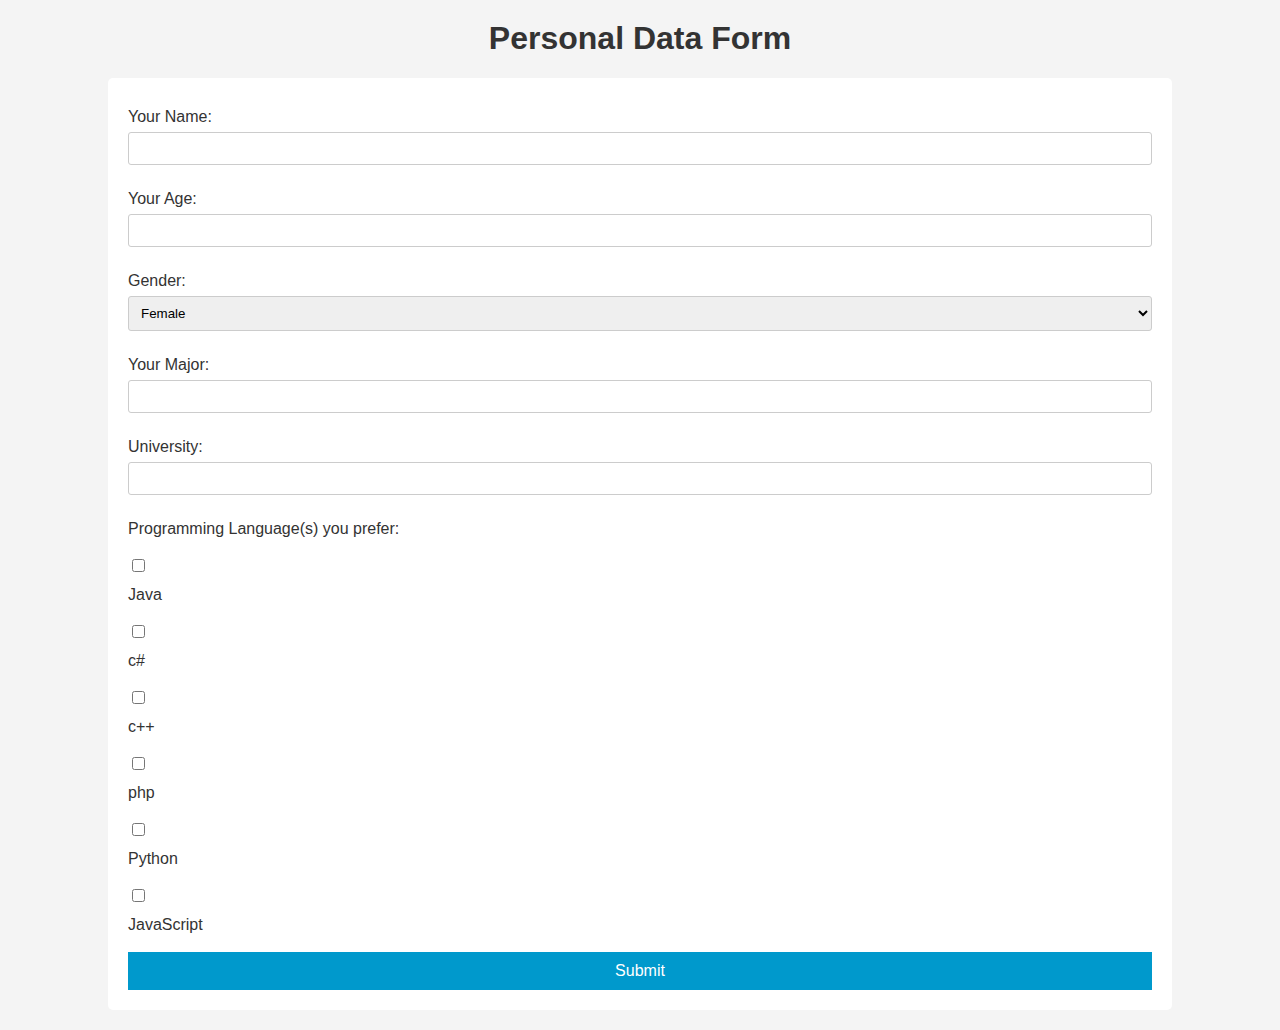
<file: task 1/index.html>
<!DOCTYPE html>
<html lang="en">

<head>
    <meta charset="UTF-8">
    <meta name="viewport" content="width=device-width, initial-scale=1.0">
    <title>Task 1</title>
    <link rel="stylesheet" href="main.css">
</head>
    <body>
        <h1>Personal Data Form</h1>
        <form action="welcome.html">
            <label for="name">Your Name:</label>
            <input type="text" id="name" name="name" required>
    
            <label for="age">Your Age:</label>
            <input type="number" id="age" name="age" min="1" required>
    
            <label for="gender">Gender:</label>
            <select id="gender" name="gender" required>
                <option value="female">Female</option>
                <option value="male">Male</option>
            </select>
    
            <label for="major">Your Major:</label>
            <input type="text" id="major" name="major" required>
    
            <label for="university">University:</label>
            <input type="text" id="university" name="university" required>
    
            <label class="language" for="language">Programming Language(s) you prefer:</label><br>
            <input type="checkbox" id="java" name="language" value="Java">
            <label for="java">Java</label><br>
            <input type="checkbox" id="c#" name="language" value="C#">
            <label for="c#">c#</label><br>
            <input type="checkbox" id="c++" name="language" value="C++">
            <label for="c++">c++</label><br>
            <input type="checkbox" id="Php" name="language" value="Php">
            <label for="Php">php</label><br>
            <input type="checkbox" id="python" name="language" value="Python">
            <label for="python">Python</label><br>
            <input type="checkbox" id="javascript" name="language" value="JavaScript">
            <label for="javascript">JavaScript</label><br>
    
            <input type="submit" id="submit">
        </form>
    
    <script src="main.js"></script>
</body>
</html>
</file>
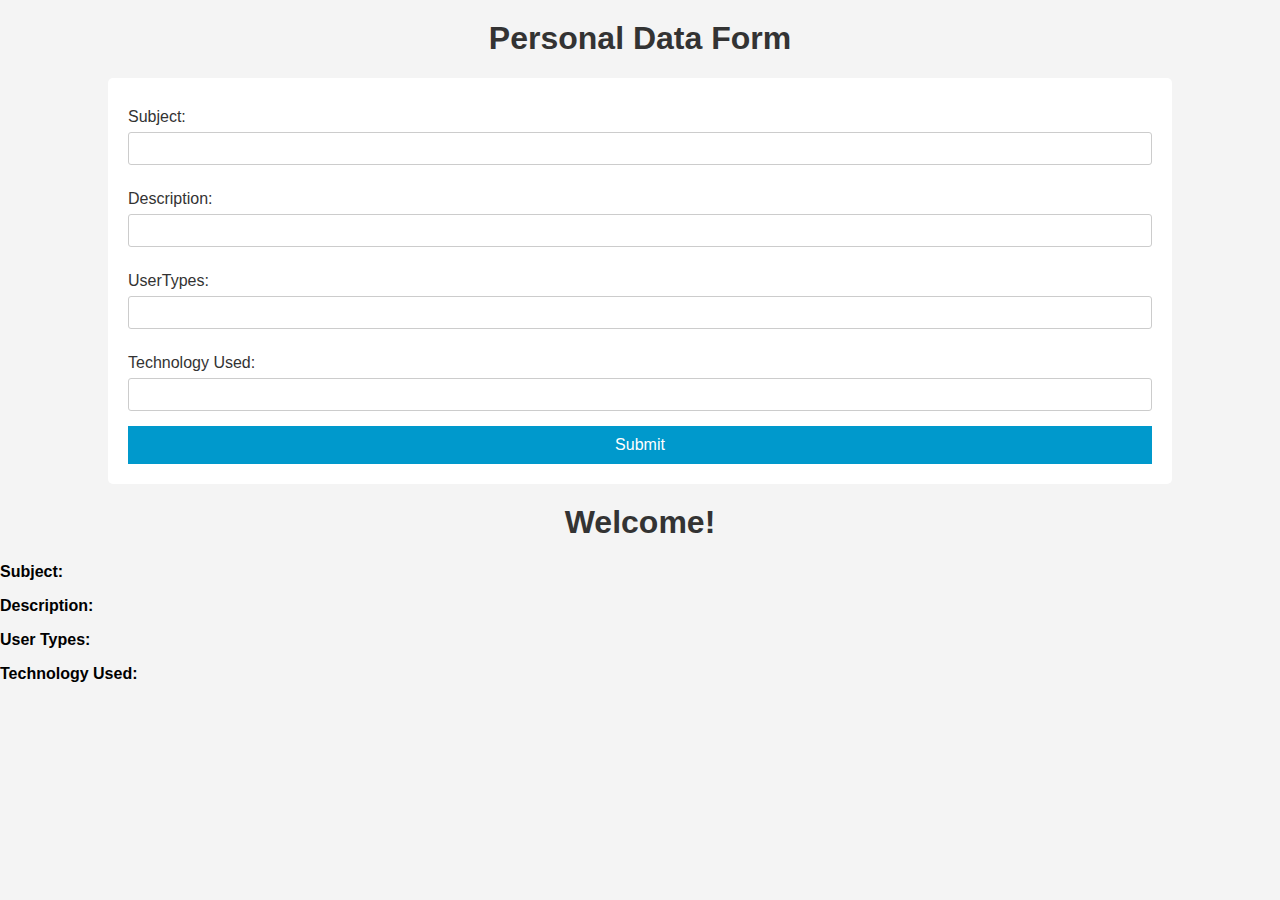
<file: task 2/index.html>
<!DOCTYPE html>
<html lang="en">

<head>
    <meta charset="UTF-8">
    <meta name="viewport" content="width=device-width, initial-scale=1.0">
    <title>Task 2</title>
    <link rel="stylesheet" href="main.css">
</head>

<body>
    <h1>Personal Data Form</h1>
    <form action="">
        <label for="Subject">Subject:</label>
        <input type="text" id="Subject" name="Subject" required>
    
        <label for="Description">Description:</label>
        <input type="text" id="Description" name="Description" min="1" required>
    
        <label for="UserTypes">UserTypes:</label>
        <input type="text" id="UserTypes" name="UserTypes" required>
    
        <label for="TechnologyUsed">Technology Used:</label>
        <input type="text" id="TechnologyUsed" name="TechnologyUsed" required>

        <input type="submit" id="submit">
    </form>


    <div class="card">
        <div class="card-content">
            <h1>Welcome!</h1>
            <p><strong>Subject:</strong> <span id="aSubject"></span></p>
            <p><strong>Description:</strong> <span id="aDescription"></span></p>
            <p><strong>User Types:</strong> <span id="aUserTypes"></span></p>
            <p><strong>Technology Used:</strong> <span id="aTechnologyUsed"></span></p>
        </div>
    </div>
    
    <script src="main.js"></script>
</body>
</html>
</file>
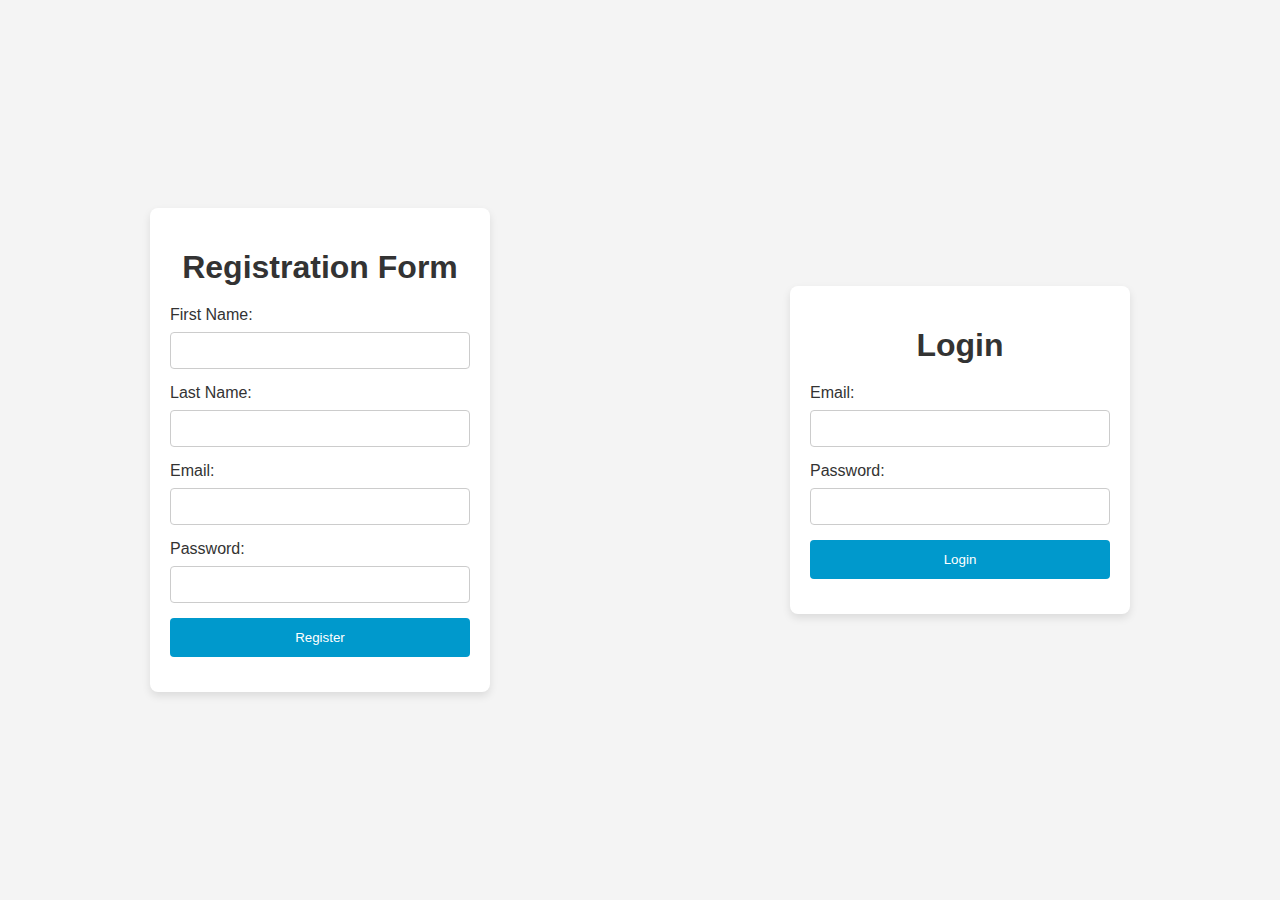
<file: task 3/index.html>
<!DOCTYPE html>
<html lang="en">

<head>
    <meta charset="UTF-8">
    <meta name="viewport" content="width=device-width, initial-scale=1.0">
    <title>Task 3</title>
    <link rel="stylesheet" href="main.css">
</head>

<body>
    <div class="container">
        <form action="">
            <h1>Registration Form</h1>
    
            <label for="firstName">First Name:</label>
            <input type="text" id="firstName" name="firstName" required>
    
            <label for="lastName">Last Name:</label>
            <input type="text" id="lastName" name="lastName" required>
    
            <label for="email">Email:</label>
            <input type="email" id="email" name="email" required>
    
            <label for="password">Password:</label>
            <input type="password" id="password" name="password" required>
    
            <input type="submit" id="Register" value="Register">
        </form>
    </div>
    
    <div class="container" >
        <form action="">
            <h1>Login</h1>

            <label for="email">Email:</label>
            <input type="email" id="aemail" name="email" required>
            <div class="wrong" id="wronge">Email isn't Registed</div>

            <label for="password">Password:</label>
            <input type="password" id="apassword" name="password" required>
            <div class="wrong" id="wrongp">wrong password</div>
            <input type="submit" id="Login" value="Login">
        </form>
    </div>
    

    <script src="main.js"></script>
</body>
</html>
</file>
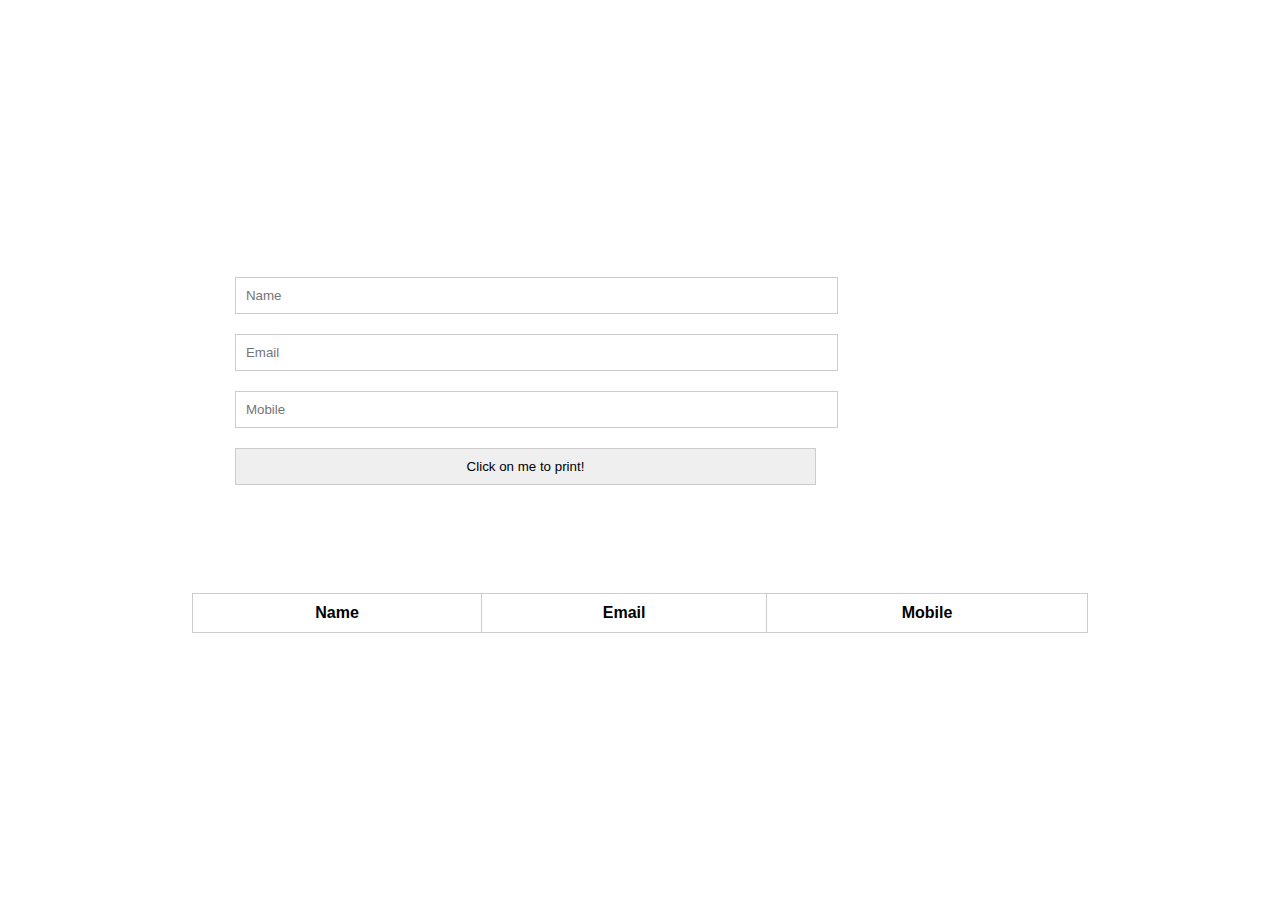
<file: task 4/index.html>
<!DOCTYPE html>
<html lang="en">

<head>
    <meta charset="UTF-8">
    <meta name="viewport" content="width=device-width, initial-scale=1.0">
    <title>Task 4</title>
    <link rel="stylesheet" href="main.css">
</head>

<body>
    <form id="myForm">
        <input type="text" id="name" placeholder="Name">
        <input type="email" id="email" placeholder="Email">
        <input type="text" id="mobile" placeholder="Mobile">
        <input type="submit" value="Click on me to print!" id="clickme">
    </form>
    
    <div><span id="showname"></span> <span id="showemail"></span> <span id="shownumber"></span></div>
    <table id="myTable">
        <tr>
            <th>Name</th>
            <th>Email</th>
            <th>Mobile</th>
        </tr>
    </table>
    
    <form>
    <script src="main.js"></script>
</body>
</html>
</file>
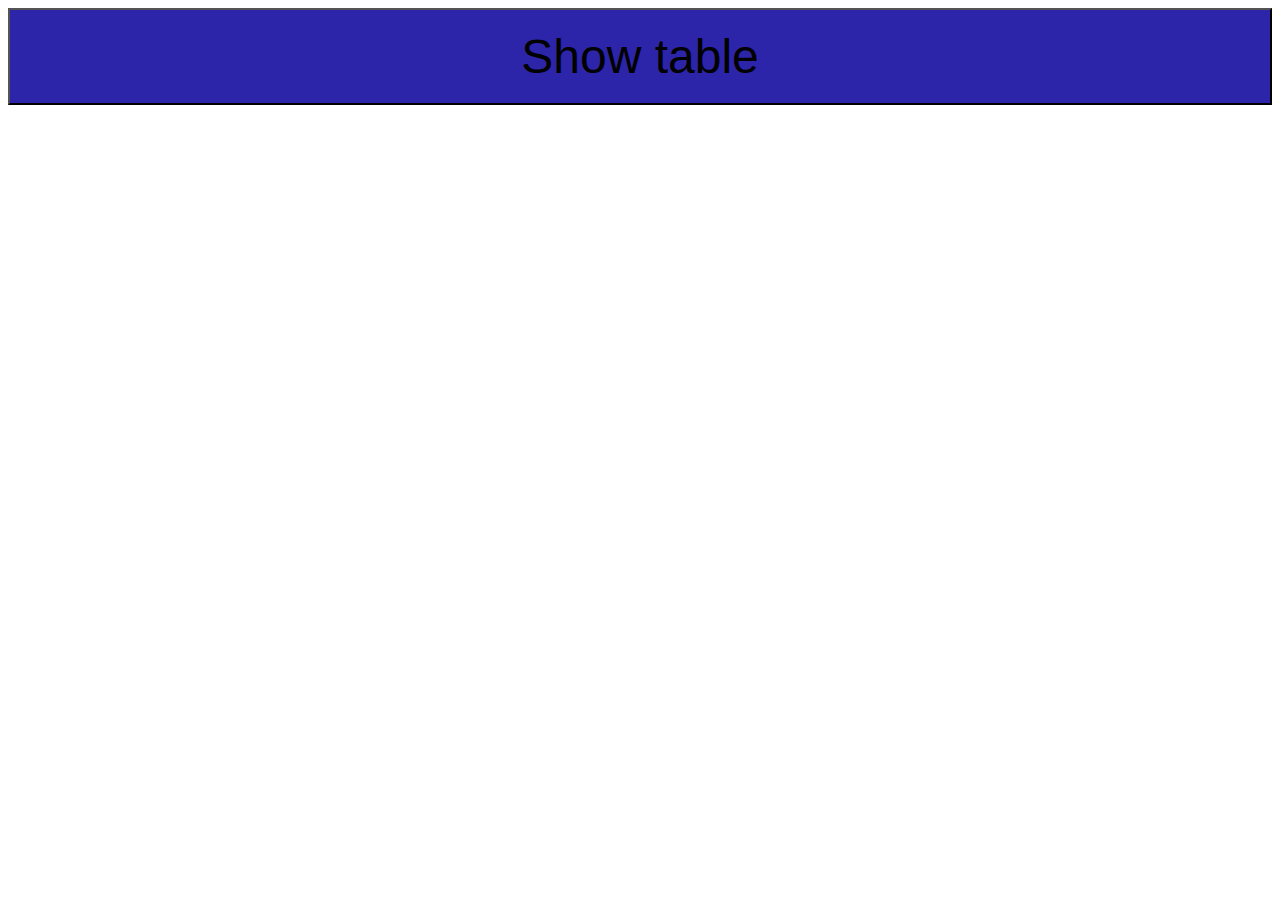
<file: task 5/index.html>
<!DOCTYPE html>
<html lang="en">

<head>
    <meta charset="UTF-8">
    <meta name="viewport" content="width=device-width, initial-scale=1.0">
    <title>Task 5</title>
    <link rel="stylesheet" href="main.css">
</head>

<body>
    <button class="show-table">Show table</button>
    
    <table>
        <tr>
            <th>Name</th>
            <th>Mobile</th>
            <th>email</th>
        </tr>
    </table>
    <script src="main.js"></script>
</body>
</html>
</file>
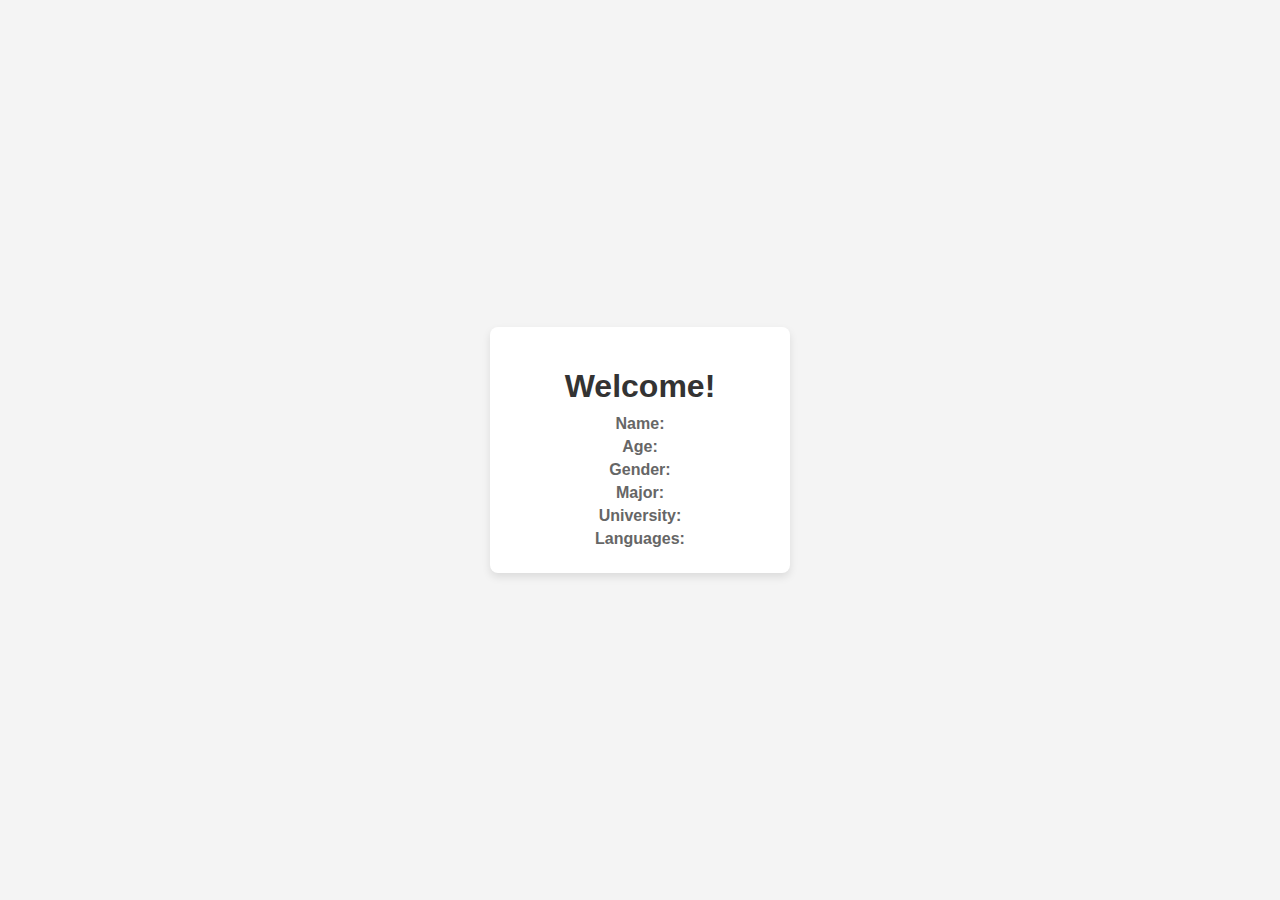
<file: task 1/welcome.html>
<!DOCTYPE html>
<html lang="en">
<head>
    <meta charset="UTF-8">
    <meta name="viewport" content="width=device-width, initial-scale=1.0">
    <title>card</title>
    <style>
        body {
            font-family: Arial, sans-serif;
            margin: 0;
            padding: 0;
            display: flex;
            justify-content: center;
            align-items: center;
            height: 100vh;
            background-color: #f4f4f4;
        }

        .card {
            background-color: #fff;
            box-shadow: 0 4px 8px rgba(0, 0, 0, 0.1);
            border-radius: 8px;
            overflow: hidden;
            width: 300px;
            max-width: 100%;
            text-align: center;
        }

        .card-content {
            padding: 20px;
        }

        .card h1 {
            margin-bottom: 10px;
            color: #333;
        }
        
        .card p {
            color: #666;
            margin: 5px 0;
        }
    </style>
</head>
<body>
    <div class="card">
        <div class="card-content">
            <h1>Welcome!</h1>
            <p><strong>Name:</strong> <span id="name"></span></p>
            <p><strong>Age:</strong> <span id="age"></span></p>
            <p><strong>Gender:</strong> <span id="gender"></span></p>
            <p><strong>Major:</strong> <span id="major"></span></p>
            <p><strong>University:</strong> <span id="university"></span></p>
            <p><strong>Languages:</strong> <span id="languages"></span></p>
        </div>
    </div>
    <script>
        var username = localStorage.getItem("name");
        var age = localStorage.getItem("age");
        var gender = localStorage.getItem("gender");
        var major = localStorage.getItem("major");
        var university = localStorage.getItem("university");
        var languages = JSON.parse(localStorage.getItem("languages"));
        
        document.getElementById("name").innerText = username;
        document.getElementById("age").innerText = age;
        document.getElementById("gender").innerText = gender;
        document.getElementById("major").innerText = major;
        document.getElementById("university").innerText = university;
        document.getElementById("languages").innerText = languages.join(", ");
    </script>
</body>
</html>
</file>
<file: task 1/main.css>
body {
    font-family: Arial, sans-serif;
    margin: 0;
    padding: 0;
    background-color: #f4f4f4;
}

h1 {
    color: #333;
    text-align: center;
    margin-top: 20px;
}

form {
    width: 80%;
    margin: 20px auto;
    padding: 20px;
    background-color: #fff;
    border-radius: 5px;
}

label {
    display: block;
    color: #333;
    margin-top: 10px;
}

input[type="text"],
input[type="number"],
textarea,
select {
    width: 100%;
    padding: 8px;
    margin-top: 6px;
    margin-bottom: 15px;
    border: 1px solid #ccc;
    border-radius: 3px;
    box-sizing: border-box;
}

input[type="submit"] {
    width: 100%;
    padding: 10px;
    background-color: #0099cc;
    color: #fff;
    border: none;
    cursor: pointer;
    font-size: 16px;
}

input[type="submit"]:hover {
    background-color: #0077b3;
}
</file>
<file: task 2/main.css>
body {
    font-family: Arial, sans-serif;
    margin: 0;
    padding: 0;
    background-color: #f4f4f4;
}

h1 {
    color: #333;
    text-align: center;
    margin-top: 20px;
}

form {
    width: 80%;
    margin: 20px auto;
    padding: 20px;
    background-color: #fff;
    border-radius: 5px;
}

label {
    display: block;
    color: #333;
    margin-top: 10px;
}

input[type="text"]{
    width: 100%;
    padding: 8px;
    margin-top: 6px;
    margin-bottom: 15px;
    border: 1px solid #ccc;
    border-radius: 3px;
    box-sizing: border-box;
}

input[type="submit"] {
    width: 100%;
    padding: 10px;
    background-color: #0099cc;
    color: #fff;
    border: none;
    cursor: pointer;
    font-size: 16px;
}

input[type="submit"]:hover {
    background-color: #0077b3;
}
</file>
<file: task 3/main.css>
body {
    font-family: Arial, sans-serif;
    margin: 0;
    padding: 0;
    display: flex;
    justify-content: center;
    align-items: center;
    height: 100vh;
    background-color: #f4f4f4;
}

.container {
    width: 300px;
    margin: auto;
    background-color: #fff;
    padding: 20px;
    border-radius: 8px;
    box-shadow: 0 4px 8px rgba(0, 0, 0, 0.1);
}

form {
    display: flex;
    flex-direction: column;
}

h1 {
    text-align: center;
    color: #333;
    margin-bottom: 20px;
}

label {
    margin-bottom: 8px;
    color: #333;
}

input {
    padding: 10px;
    margin-bottom: 15px;
    border: 1px solid #ccc;
    border-radius: 4px;
}

input[type="submit"] {
    background-color: #0099cc;
    color: #fff;
    border: none;
    cursor: pointer;
    padding: 12px;
    border-radius: 4px;
}

input[type="submit"]:hover {
    background-color: #0077b3;
}

.wrong{
    display: none;
    padding: 10px;
    background-color: rgba(250, 0, 0, 0.4);
    border-radius: 8px;
    text-align: center;
    margin: 10px;
}
</file>
<file: task 4/main.css>
body {
    display: flex;
    flex-direction: column;
    align-items: center;
    justify-content: center;
    height: 100vh;
    width: 100vw;
    margin: 0;
    padding: 0;
    font-family: sans-serif;
}
.card {
    width: 300px;
    height: 300px;
    background-color: #fff;
    border-radius: 10px;
    box-shadow: 0 0 10px rgba(0, 0, 0, 0.2);
    padding: 20px;
    margin: 20px;
}
input {
    width: 70%;
    padding: 10px;
    margin: 10px;
    border: 1px solid #ccc;
}
table {
    margin-top: 80px;
    width: 70%;
    border-collapse: collapse;
}
td,
th {
    border: 1px solid #ccc;
    padding: 10px;
    text-align: center;
}
span{
    padding: 15px;
}
</file>
<file: task 5/main.css>
body {

    display: flex;
    flex-direction: column;
    align-items: center;
    justify-content: center;
}

table {
    margin-top: 80px;
    border-collapse: collapse;
    display: none;
    width: 100%;
}

td,
th {

    border: 1px solid #ccc;
    padding: 10px;
    text-align: center;
}

.show-table {
    width: 100%;
    padding: 0.4em 0em;
    font-size: 3em;
    background-color: rgb(44, 37, 170);
}
</file>
